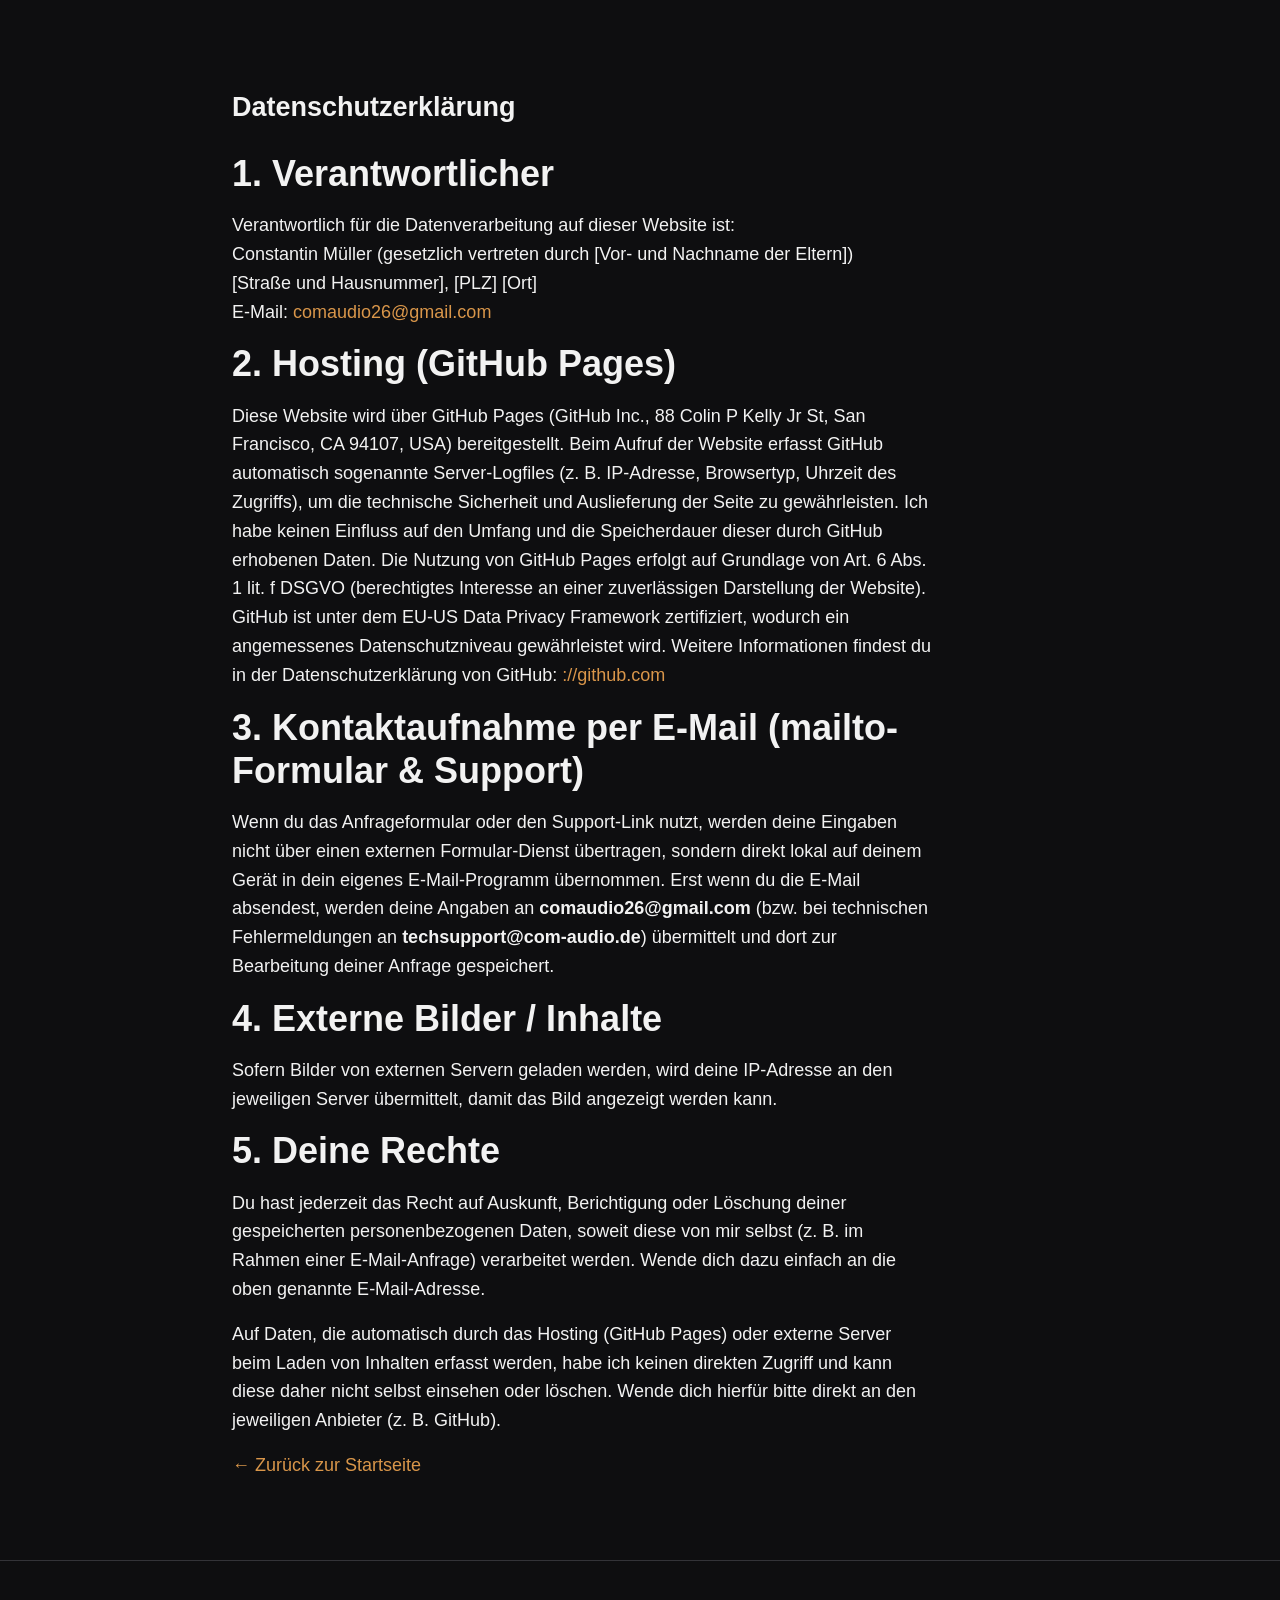
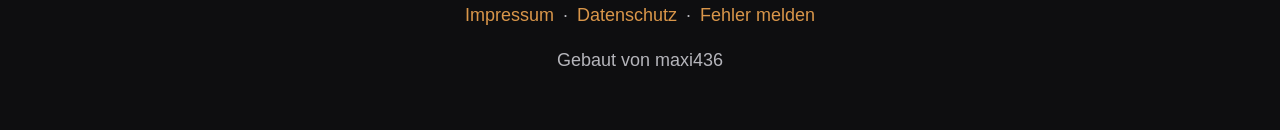
<file: datenschutz.html>
<!DOCTYPE html>
<html lang="de">
<head>
    <meta charset="UTF-8">
    <meta name="viewport" content="width=device-width, initial-scale=1.0">
    <title>Datenschutz – CoM Audio</title>
    <link rel="stylesheet" href="styles.css">
</head>
<body>
    <section>
        <h1>Datenschutzerklärung</h1>

        <h2>1. Verantwortlicher</h2>
        <p>
            Verantwortlich für die Datenverarbeitung auf dieser Website ist:<br>
            Constantin Müller (gesetzlich vertreten durch [Vor- und Nachname der Eltern])<br>
            [Straße und Hausnummer], [PLZ] [Ort]<br>
            E-Mail: <a href="mailto:comaudio26@gmail.com">comaudio26@gmail.com</a>
        </p>

        <h2>2. Hosting (GitHub Pages)</h2>
        <p>
            Diese Website wird über GitHub Pages (GitHub Inc., 88 Colin P Kelly Jr St, San Francisco, CA 94107, USA) bereitgestellt. Beim Aufruf der Website erfasst GitHub automatisch sogenannte Server-Logfiles (z. B. IP-Adresse, Browsertyp, Uhrzeit des Zugriffs), um die technische Sicherheit und Auslieferung der Seite zu gewährleisten. Ich habe keinen Einfluss auf den Umfang und die Speicherdauer dieser durch GitHub erhobenen Daten. Die Nutzung von GitHub Pages erfolgt auf Grundlage von Art. 6 Abs. 1 lit. f DSGVO (berechtigtes Interesse an einer zuverlässigen Darstellung der Website). GitHub ist unter dem EU-US Data Privacy Framework zertifiziert, wodurch ein angemessenes Datenschutzniveau gewährleistet wird. Weitere Informationen findest du in der Datenschutzerklärung von GitHub: <a href="https://github.com" target="_blank" rel="noopener noreferrer">://github.com</a>
        </p>

        <h2>3. Kontaktaufnahme per E-Mail (mailto-Formular &amp; Support)</h2>
        <p>
            Wenn du das Anfrageformular oder den Support-Link nutzt, werden deine Eingaben nicht über einen externen Formular-Dienst übertragen, sondern direkt lokal auf deinem Gerät in dein eigenes E-Mail-Programm übernommen. Erst wenn du die E-Mail absendest, werden deine Angaben an <strong>comaudio26@gmail.com</strong> (bzw. bei technischen Fehlermeldungen an <strong>techsupport@com-audio.de</strong>) übermittelt und dort zur Bearbeitung deiner Anfrage gespeichert.
        </p>

        <h2>4. Externe Bilder / Inhalte</h2>
        <p>
            Sofern Bilder von externen Servern geladen werden, wird deine IP-Adresse an den jeweiligen Server übermittelt, damit das Bild angezeigt werden kann.
        </p>

        <h2>5. Deine Rechte</h2>
        <p>
            Du hast jederzeit das Recht auf Auskunft, Berichtigung oder Löschung deiner gespeicherten personenbezogenen Daten, soweit diese von mir selbst (z. B. im Rahmen einer E-Mail-Anfrage) verarbeitet werden. Wende dich dazu einfach an die oben genannte E-Mail-Adresse.
        </p>
        <p>
            Auf Daten, die automatisch durch das Hosting (GitHub Pages) oder externe Server beim Laden von Inhalten erfasst werden, habe ich keinen direkten Zugriff und kann diese daher nicht selbst einsehen oder löschen. Wende dich hierfür bitte direkt an den jeweiligen Anbieter (z. B. GitHub).
        </p>

        <p><a href="index.html">← Zurück zur Startseite</a></p>
    </section>

    <footer class="footnote">
        <p>
            <a href="impressum.html">Impressum</a> · 
            <a href="datenschutz.html">Datenschutz</a> · 
            <a href="mailto:techsupport@com-audio.de">Fehler melden</a>
        </p>
        <p>Gebaut von maxi436</p>
    </footer>
</body>
</html>
</file>
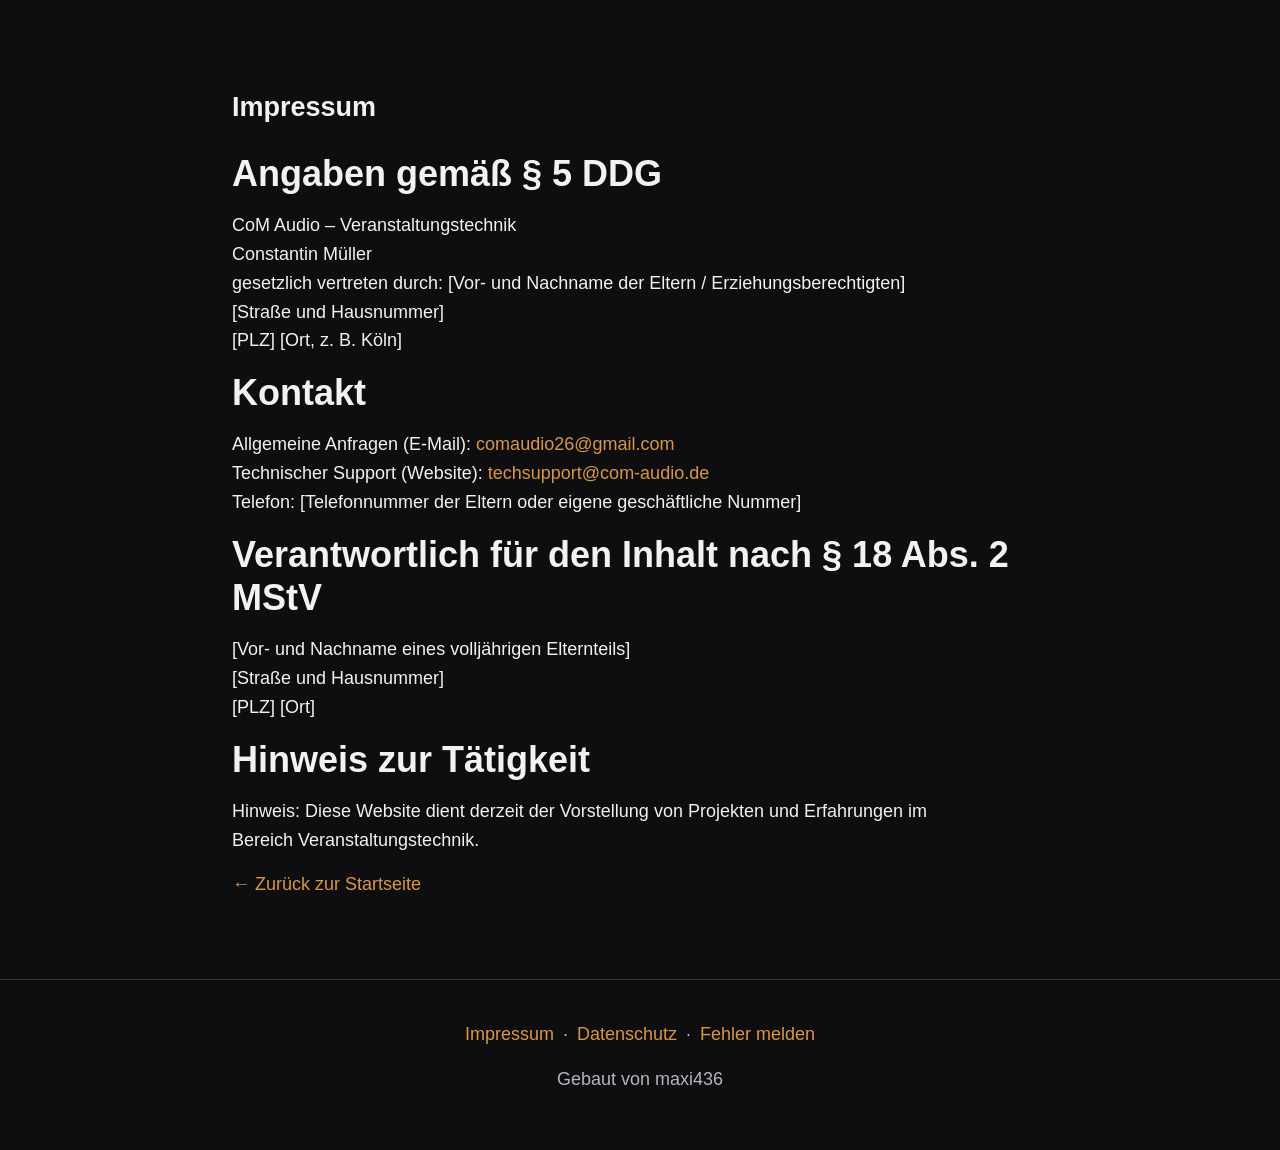
<file: impressum.html>
<!DOCTYPE html>
<html lang="de">
<head>
    <meta charset="UTF-8">
    <meta name="viewport" content="width=device-width, initial-scale=1.0">
    <title>Impressum – CoM Audio</title>
    <link rel="stylesheet" href="styles.css">
</head>
<body>

    <main>
        <section>
            <h1>Impressum</h1>

            <h2>Angaben gemäß § 5 DDG</h2>
            <p>
                CoM Audio – Veranstaltungstechnik<br>
                Constantin Müller<br>
                gesetzlich vertreten durch: [Vor- und Nachname der Eltern / Erziehungsberechtigten]<br>
                [Straße und Hausnummer]<br>
                [PLZ] [Ort, z. B. Köln]
            </p>

            <h2>Kontakt</h2>
            <p>
                Allgemeine Anfragen (E-Mail): <a href="mailto:comaudio26@gmail.com">comaudio26@gmail.com</a><br>
                Technischer Support (Website): <a href="mailto:techsupport@com-audio.de">techsupport@com-audio.de</a><br>
                Telefon: [Telefonnummer der Eltern oder eigene geschäftliche Nummer]
            </p>

            <h2>Verantwortlich für den Inhalt nach § 18 Abs. 2 MStV</h2>
            <p>
                [Vor- und Nachname eines volljährigen Elternteils]<br>
                [Straße und Hausnummer]<br>
                [PLZ] [Ort]
            </p>

            <h2>Hinweis zur Tätigkeit</h2>
            <p>Hinweis: Diese Website dient derzeit der Vorstellung von Projekten und Erfahrungen im Bereich Veranstaltungstechnik.</p>

            <p><a href="index.html">← Zurück zur Startseite</a></p>
        </section>
    </main>

    <footer class="footnote">
        <p>
            <a href="impressum.html">Impressum</a> · 
            <a href="datenschutz.html">Datenschutz</a> · 
            <a href="mailto:techsupport@com-audio.de?subject=Fehler%20auf%20com-audio.de">Fehler melden</a>
        </p>
        <p>Gebaut von maxi436</p>
    </footer>

</body>
</html>
</file>
<file: styles.css>
:root {
    --bg: #0e0e10;
    --surface: #1b1b1f;
    --border: #333338;
    --text: #f2f2f2;
    --muted: #b5b5bb;
    --copper: #d9964a;
    --on-copper: #111111;
    --radius: 6px;
    --gutter: clamp(1rem, 4vw, 2rem);
}

* {
    box-sizing: border-box;
}

html {
    scroll-behavior: smooth;
    scroll-padding-top: 1rem;
    -webkit-text-size-adjust: 100%;
}

body {
    margin: 0;
    background: var(--bg);
    color: var(--text);
    font-family: "Trebuchet MS", "Segoe UI", Roboto, sans-serif;
    font-size: clamp(1rem, 0.95rem + 0.25vw, 1.125rem);
    line-height: 1.6;
    overflow-wrap: break-word;
}

img {
    max-width: 100%;
}

a {
    color: var(--copper);
    text-decoration: none;
}

a:hover {
    text-decoration: underline;
}

a:focus-visible {
    outline: 3px solid var(--copper);
    outline-offset: 3px;
}

/* Hero */
.hero {
    background-color: #1a1a1f;
    background-image: url("assets/hero.jpg");
    background-size: cover;
    background-position: center;
    min-height: 100vh;
    min-height: 100svh;
    display: flex;
}

.hero-overlay {
    background: radial-gradient(circle at 50% 40%, rgba(70, 70, 80, 0.45), rgba(10, 10, 10, 0.85) 75%);
    backdrop-filter: blur(2px);
    width: 100%;
    display: flex;
    flex-direction: column;
    padding: max(var(--gutter), env(safe-area-inset-top)) max(var(--gutter), env(safe-area-inset-right)) var(--gutter) max(var(--gutter), env(safe-area-inset-left));
}

nav {
    display: flex;
    flex-wrap: wrap;
    justify-content: center;
    gap: 0 2rem;
}

nav a {
    color: var(--text);
    display: inline-flex;
    align-items: center;
    min-height: 44px;
}

.hero-content {
    flex: 1;
    display: flex;
    flex-direction: column;
    align-items: center;
    justify-content: center;
    gap: clamp(1.25rem, 4vh, 2.5rem);
    text-align: center;
    padding: 1.5rem 0;
}

.hero-content h1 {
    margin: 0;
}

.logo {
    display: block;
    width: min(80vw, 480px);
    height: auto;
    max-height: 45svh;
    object-fit: contain;
}

.button {
    display: inline-flex;
    align-items: center;
    justify-content: center;
    min-height: 48px;
    background: var(--copper);
    color: var(--on-copper);
    font-weight: 700;
    padding: 0.75rem 1.75rem;
    border-radius: var(--radius);
}

.button:hover {
    text-decoration: none;
    filter: brightness(1.1);
}

/* Inhalt */
section {
    max-width: 880px;
    margin: 0 auto;
    padding: clamp(2.5rem, 7vw, 4rem) var(--gutter);
}

h2 {
    margin: 0 0 1rem;
    font-size: clamp(1.6rem, 1.2rem + 2vw, 2.25rem);
    line-height: 1.2;
}

h3 {
    margin: 0 0 0.5rem;
    font-size: 1.2rem;
}

p {
    margin: 0 0 1rem;
    max-width: 70ch;
}

.cards {
    display: grid;
    grid-template-columns: repeat(auto-fit, minmax(min(100%, 220px), 1fr));
    gap: 1.25rem;
}

.card {
    background: var(--surface);
    border: 1px solid var(--border);
    border-radius: var(--radius);
    padding: 1.5rem;
}

.card p {
    margin: 0;
    color: var(--muted);
}

figure {
    margin: 0;
}

.band-image {
    display: block;
    width: 100%;
    height: auto;
    border-radius: var(--radius);
}

figcaption {
    margin-top: 0.5rem;
    color: var(--muted);
}

.zensiert {
    background: #000;
    color: #000;
    padding: 0 0.25em;
    white-space: nowrap;
}

/* Footer */
.footnote {
    text-align: center;
    color: var(--muted);
    padding: 2rem var(--gutter) max(3rem, env(safe-area-inset-bottom));
    border-top: 1px solid var(--border);
}

.footnote p {
    margin: 0 auto 0.5rem;
}

.footnote a {
    display: inline-block;
    padding: 0.5rem 0.25rem;
}

/* Handy */
@media (max-width: 600px) {
    nav {
        display: grid;
        grid-template-columns: 1fr 1fr;
        gap: 0;
        text-align: center;
    }

    nav a {
        justify-content: center;
    }

    .button {
        width: 100%;
        max-width: 320px;
    }

    .card {
        padding: 1.25rem;
    }
}

/* Handy quer: wenig Höhe */
@media (max-height: 500px) and (orientation: landscape) {
    .hero {
        min-height: 0;
    }

    .logo {
        max-height: 55vh;
    }
}

/* Große Bildschirme */
@media (min-width: 1400px) {
    section {
        max-width: 960px;
    }
}

@media (prefers-reduced-motion: reduce) {
    html {
        scroll-behavior: auto;
    }
}

/* Hero */
.hero {
    background-color: #0e0e0e;
    min-height: 100vh;
    min-height: 100svh;
    display: flex;
    position: relative;
}

/* Subtile Rausch-Textur (Noise) gegen Farbabstufungen */
.hero::before {
    content: "";
    position: absolute;
    inset: 0;
    pointer-events: none;
    opacity: 0.035;
    background-image: url("data:image/svg+xml,%3Csvg viewBox='0 0 200 200' xmlns='http://w3.org id='noiseFilter'%3E%3CfeTurbulence type='fractalNoise' baseFrequency='0.8' numOctaves='3' stitchTiles='stitch'/%3E%3C/filter%3E%3Crect width='100%25' height='100%25' filter='url(%23noiseFilter)'/%3E%3C/svg%3E");
}

.hero-overlay {
    /* Warmer Lichtschein passend zum Kupferton (--copper) */
    background: radial-gradient(
        circle at 50% 45%, 
        rgba(38, 34, 29, 0.95) 0%, 
        rgba(20, 19, 18, 0.98) 45%, 
        #0b0b0b 100%
    );
    width: 100%;
    display: flex;
    flex-direction: column;
    position: relative;
    z-index: 1;
    padding: max(var(--gutter), env(safe-area-inset-top)) max(var(--gutter), env(safe-area-inset-right)) var(--gutter) max(var(--gutter), env(safe-area-inset-left));
}

/* Kontaktformular */
.contact-form {
    display: flex;
    flex-direction: column;
    gap: 1.25rem;
    width: 100%;
    margin-top: 1.5rem;
}

.form-row {
    display: grid;
    grid-template-columns: 1fr 1fr;
    gap: 1.25rem;
}

.form-group {
    display: flex;
    flex-direction: column;
    gap: 0.4rem;
}

.form-group label {
    font-size: 0.95rem;
    font-weight: 600;
    color: var(--muted);
}

.contact-form input,
.contact-form textarea {
    background: var(--surface);
    border: 1px solid var(--border);
    border-radius: var(--radius);
    color: var(--text);
    font-family: inherit;
    font-size: 1rem;
    line-height: 1.5;
    padding: 0.75rem 1rem;
    min-height: 48px;
    width: 100%;
    color-scheme: dark;
    transition: border-color 0.2s ease, background-color 0.2s ease;
}

.contact-form input::placeholder,
.contact-form textarea::placeholder {
    color: var(--muted);
    opacity: 0.6;
}

.contact-form input:hover,
.contact-form textarea:hover {
    border-color: #4a4a52;
}

.contact-form input:focus-visible,
.contact-form textarea:focus-visible {
    outline: 3px solid var(--copper);
    outline-offset: 2px;
    border-color: var(--copper);
    background: #222227;
}

.contact-form textarea {
    resize: vertical;
    min-height: 120px;
}

.form-actions {
    display: flex;
    flex-wrap: wrap;
    gap: 1rem;
    margin-top: 0.25rem;
}

.contact-form button {
    border: none;
    cursor: pointer;
    font-family: inherit;
    font-size: 1rem;
}

.button-secondary {
    background: var(--surface);
    color: var(--text);
    border: 1px solid var(--border);
}

.button-secondary:hover {
    border-color: var(--copper);
    filter: none;
}

.copy-feedback {
    color: var(--copper);
    font-size: 0.95rem;
    margin: 0;
    min-height: 1.5em;
}

@media (max-width: 600px) {
    .form-row {
        grid-template-columns: 1fr;
    }

    .form-actions {
        flex-direction: column;
    }

    .contact-form button {
        width: 100%;
        max-width: none;
    }
}
</file>
